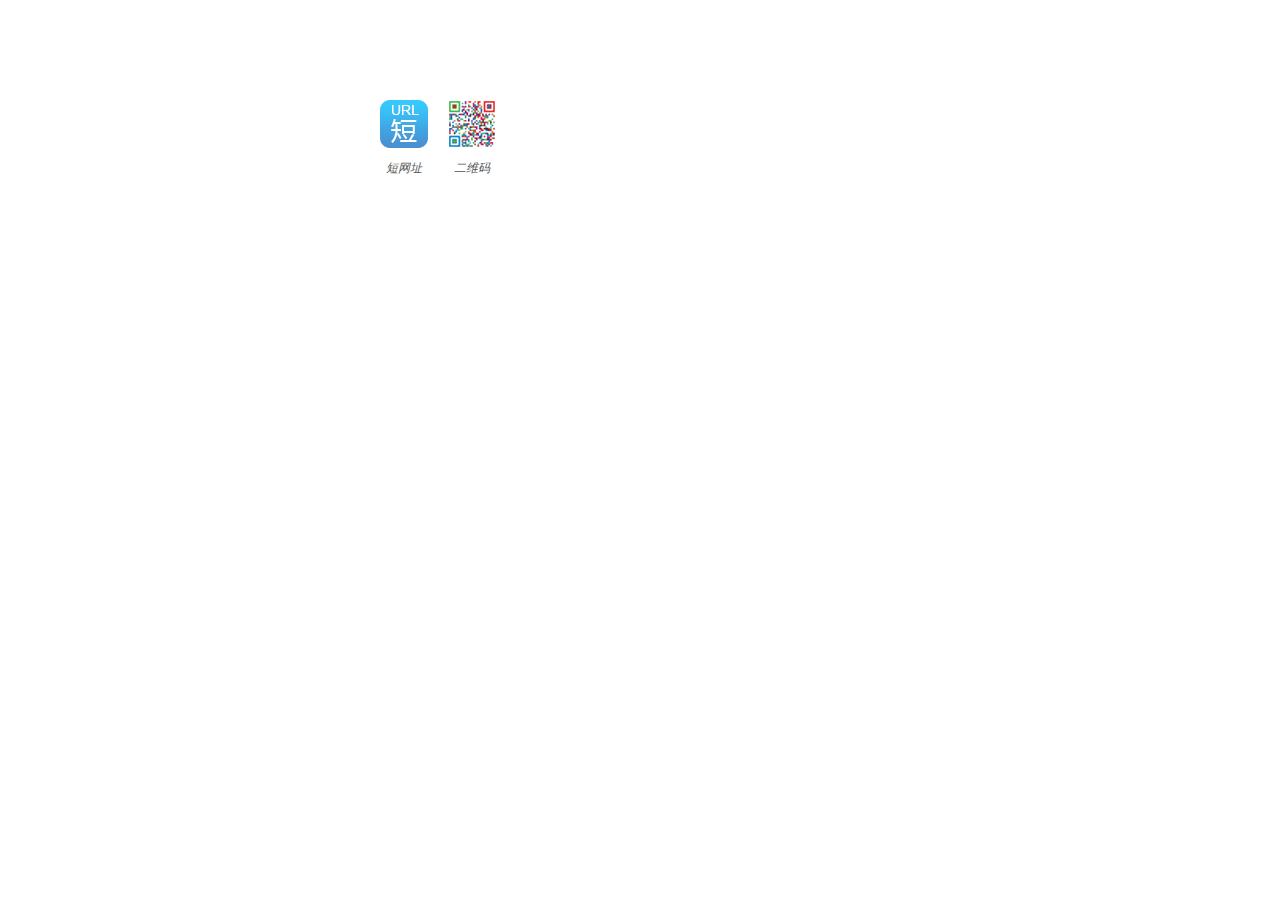
<file: index.html>
<!DOCTYPE html>
<html>
<head>
<title>小工具</title>
<meta http-equiv="content-type" content="text/html;charset=utf-8" />
<meta name="viewport" content="width=device-width, initial-scale=1.0, minimum-scale=1.0" />
<meta http-equiv="X-UA-Compatible" content="IE=EmulateIE7" />
<meta name="description" content="小工具,二维码,二维码api,短网址,短网址生成,短网址api" />
<link href="http://sae.sina.com.cn/static/css/bootstrap.css" rel="stylesheet" />
<link href="static/style.css" rel="stylesheet" />
<base target="_blank" />
</head>

<body>
<ul class="tabCont">
	<li>
		<a href="/durl/" title="短网址">
			<img src="static/durl.gif" />
			<cite>短网址</cite>
		</a>
	</li>
	<li>
		<a href="/chartcode/" title="二维码生成">
			<img src="static/chart.gif" />
			<cite>二维码</cite>
		</a>
	</li>
</ul>
</body>
</html>
</file>
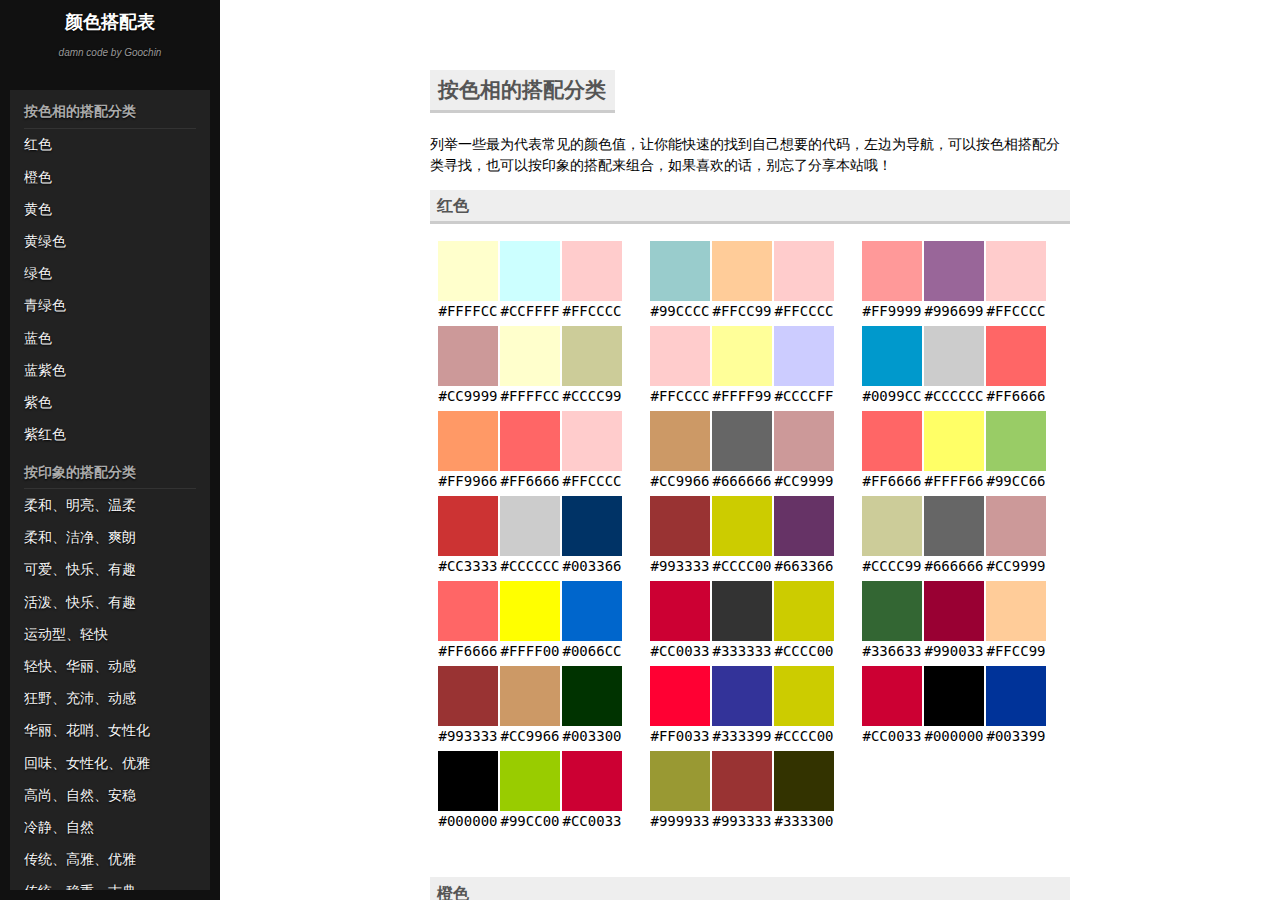
<file: color/index.html>
<!DOCTYPE html> 
<html> 
<head> 
<meta charset="UTF-8" />
<title>颜色搭配表|网页配色方案|RGB颜色查询对照表</title>
<meta name="keywords" content="颜色搭配表,网页配色方案,颜色表,rgb颜色,常用色彩搭配" />
<meta name="description" content="搭配！让颜色发挥更加强大……" />
<style>
html, body {overflow:hidden; height:100%}
body {font:14px/1.5 '\5FAE\8F6F\96C5\9ED1', Arial,Helvetica,sans-serif; -ms-overflow-style:-ms-autohiding-scrollbar}
* {margin:0; padding:0}
#wrapper {overflow:auto; overflow-x:hidden; margin-left:220px; height:100%}
#main {margin:0 auto; width:640px}
h2, h3 {margin-bottom:1em; padding:.2em .4em; border-bottom:3px solid #ccc; background:#eee; color:#555}
h2 {display:inline-block}
blockquote {margin-bottom:1em}
.section, .sub-section, .groups {clear:both}
.section {overflow:hidden; margin:5em 0}
.sub-section {overflow:hidden; margin-bottom:3em}
.group {float:left; margin:0 7px; width:198px; height:85px; _display:inline}
.group span {float:left; margin:1px; width:60px; height:60px; text-align:center}
.group i {display:block; margin-top:60px; background:#fff; font-style:normal; font-family:"Lucida Console","Lucida Sans Typewriter",Monaco,"Bitstream Vera Sans Mono",monospace}
#panel {position:absolute; top:0; bottom:0; left:0; width:220px; height:100%; background:#111; color:#fff; text-shadow:0 1px 2px #000}
#header {text-align:center}
#header h1 {margin:.5em; font-size:18px}
#header h1 span {display:block; font-size:20px}
#header address {clear:both; margin-bottom:2em; color:#999;font-size:10px;}
#header a {color:#999}
#nav {position:absolute; top:90px; right:10px; bottom:10px; left:10px; overflow:auto; background:#222; _width:195px; _height:expression(this.parentNode.clientHeight - 155+"px")}
#nav h4{margin:.4em 1em 0; padding:.4em 0; border-bottom:1px solid #333; color:#aaa}
#nav a{margin:0 .4em; display:block; padding:.4em .6em; color:#f7f7f7; text-decoration:none}
#nav a:hover {background: #F15454; color:#fff}
::-webkit-scrollbar {width:7px}
::-webkit-scrollbar-track {background:rgba(0,0,0,.1)}
::-webkit-scrollbar-thumb {background:rgba(0,0,0,.3)}
#nav::-webkit-scrollbar-track {background:rgba(255,255,255,.1)}
#nav::-webkit-scrollbar-thumb {background:rgba(255,255,255,.3)}
</style>
</head>
<body>
<div id="panel">
	<div id="header">
		<h1>颜色搭配表</h1>
		<address>damn code by Goochin</address>
	</div>
	<div id="nav">加载中...</div>
</div>
<div id="wrapper">
<div id="main">
	<h2>按色相的搭配分类</h2>
	<blockquote>列举一些最为代表常见的颜色值，让你能快速的找到自己想要的代码，左边为导航，可以按色相搭配分类寻找，也可以按印象的搭配来组合，如果喜欢的话，别忘了分享本站哦！</blockquote>
	<h2>按印象的搭配分类</h2>
	<blockquote>颜色的搭配在很多人眼中往往觉得很复杂，其实网页颜色的搭配取决于各人的想法，经历，和见解，演示能反应人的喜怒哀乐，也能同时赋予浏览器同样的情感，给人能第一眼带来什么感觉，是每个设计师搭配颜色前的思路…… 世间颜色千变万化，搭配起来的视觉感受也千变万化，能不能抓住浏览用户的第一眼球，就看你的了……</blockquote>
	<noscript><h1>你的浏览器不支持 JavaScript，请启用 JavaScript 后访问。</h1></noscript>
<script>
var COLORTABLE = {
	hue: {
		title: "按色相的搭配分类",
		intro: "列举一些最为代表常见的颜色值，让你能快速的找到自己想要的代码，左边为导航，可以按色相搭配分类寻找，也可以按印象的搭配来组合，如果喜欢的话，别忘了分享本站哦！",
		table: [{
			name: "红色",
			desc: "",
			colors: [["#FFFFCC","#CCFFFF","#FFCCCC"],["#99CCCC","#FFCC99","#FFCCCC"],["#FF9999","#996699","#FFCCCC"],["#CC9999","#FFFFCC","#CCCC99"],["#FFCCCC","#FFFF99","#CCCCFF"],["#0099CC","#CCCCCC","#FF6666"],["#FF9966","#FF6666","#FFCCCC"],["#CC9966","#666666","#CC9999"],["#FF6666","#FFFF66","#99CC66"],["#CC3333","#CCCCCC","#003366"],["#993333","#CCCC00","#663366"],["#CCCC99","#666666","#CC9999"],["#FF6666","#FFFF00","#0066CC"],["#CC0033","#333333","#CCCC00"],["#336633","#990033","#FFCC99"],["#993333","#CC9966","#003300"],["#FF0033","#333399","#CCCC00"],["#CC0033","#000000","#003399"],["#000000","#99CC00","#CC0033"],["#999933","#993333","#333300"]]
		}, {
			name: "橙色",
			desc: "",
			colors: [["#FFCC99","#FFFF99","#99CC99"],["#FFCC99","#CCFF99","#CCCCCC"],["#FFCC99","#FFFFCC","#99CCFF"],["#FF9966","#FFFFCC","#99CC99"],["#FF9900","#FFFFCC","#336699"],["#CCCC33","#FFFF99","#CC9933"],["#996600","#FFCC33","#FFFFCC"],["#FFFFCC","#CC9933","#336666"],["#FF9900","#FFFF00","#0099CC"],["#99CC33","#FF9900","#FFCC00"],["#FF9933","#99CC33","#CC6699"],["#FF9933","#FFFF00","#3366CC"],["#FF9933","#FFFFCC","#009966"],["#FF6600","#FFFF66","#009966"],["#990033","#CCFF66","#FF9900"],["#FF9966","#996600","#CCCC00"],["#CC6600","#999999","#CCCC33"],["#CC6600","#CCCC33","#336699"],["#000000","#FF9933","#999966"],["#663300","#FF9933","#FFFF66"]]
		}, {
			name: "黄色",
			desc: "",
			colors: [["#FFFFCC","#CCFFFF","#FFCCCC"],["#FFFF00","#FFFFFF","#CCCC00"],["#99CCFF","#FFCC33","#FFFFCC"],["#FFFF33","#99CCFF","#CCCCCC"],["#FFFF00","#FFFFFF","#9933FF"],["#99CCFF","#FFCC33","#FFFF33"],["#FFCC00","#66CC00","#FFFF99"],["#FF9900","#FFFF00","#0099CC"],["#FFCC00","#0000CC","#FFFF99"],["#CC9999","#FFFFCC","#6666CC"],["#999933","#FFFFCC","#CC99CC"],["#CCCC00","#666600","#FFFF66"],["#FF9966","#FFFFCC","#99CC99"],["#FFCC33","#FFFFCC","#999966"],["#FFCC99","#FF6666","#FFFF66"],["#FFCC99","#999966","#FFFF00"],["#FFFF99","#99CC99","#666600"],["#999966","#FFFF99","#333333"],["#006633","#333300","#CCCC99"],["#006633","#663300","#CCCC66"]]
		}, {
			name: "黄绿色",
			desc: "",
			colors: [["#33CC33","#6666CC","#FFFFFF"],["#CCCC33","#FFFFFF","#CCFFCC"],["#FFCC99","#CCFF99","#CCCCCC"],["#CCCC00","#999966","#FFFFCC"],["#CCCC33","#FFFFFF","#336699"],["#CCCC33","#999999","#CCFFFF"],["#00CC00","#0066CC","#99CCCC"],["#99CC33","#FF9900","#FFCC00"],["#99CC33","#CCCCFF","#663300"],["#CCCC33","#993399","#000000"],["#CC6600","#999999","#CCCC33"],["#CC9933","#FFFF99","#99CC99"],["#669933","#CCCC33","#663300"],["#99CC33","#CCCCCC","#000000"],["#CC6600","#CCCC33","#336699"],["#666600","#CCCC66","#CCFFCC"],["#333366","#99CC33","#336699"],["#666666","#99CC33","#003366"],["#003333","#99CC33","#999999"],["#996633","#FFFF99","#99CC66"]]
		}, {
			name: "绿色",
			desc: "",
			colors: [["#009966","#FFFFFF","#FFFF00"],["#339933","#FFFFFF","#9933CC"],["#339933","#FFFFFF","#000000"],["#339933","#99CC00","#FFFFCC"],["#FFFFCC","#CCCC66","#336666"],["#99CC33","#FFFF66","#336600"],["#339933","#CC9900","#666666"],["#339966","#CCCCCC","#003366"],["#669933","#CCCCCC","#000000"],["#339933","#CCCCCC","#6699CC"],["#006633","#CCCC33","#CC9933"],["#339933","#666633","#CCCC66"],["#339933","#FFCC33","#336699"],["#006633","#669933","#99CC99"],["#336666","#996633","#CCCC33"],["#003300","#669933","#CCCC99"],["#006633","#990033","#FF9900"],["#006633","#333300","#CCCC99"],["#006633","#663300","#CCCC66"],["#993333","#CC9966","#003300"]]
		}, {
			name: "青绿色",
			desc: "",
			colors: [["#CCFF99","#FFFFFF","#66CCCC"],["#339999","#FFFFFF","#99CCFF"],["#66CC99","#FFFFFF","#666699"],["#009999","#66CCCC","#CCFFFF"],["#66CCCC","#CCFF66","#FF99CC"],["#339999","#FFFF00","#336699"],["#CC9933","#339999","#FFCC33"],["#FFCC00","#009999","#CC3333"],["#669999","#CCCCCC","#CC99CC"],["#339999","#CCCCCC","#000000"],["#339999","#666699","#CCCCCC"],["#003333","#99CC99","#FFFFCC"],["#669999","#CCFFCC","#996699"],["#996699","#CCCC99","#669999"],["#999966","#CCCC99","#339999"],["#336666","#669999","#CCCC99"],["#999999","#003366","#669999"],["#663333","#339999","#CCCC66"],["#333333","#339999","#CCFFCC"],["#336666","#3399CC","#666666"]]
		}, {
			name: "蓝色",
			desc: "",
			colors: [["#FFFFCC","#CCFFFF","#FFCCCC"],["#99CCCC","#FFFFFF","#3399CC"],["#CCFFCC","#99CCCC","#FFFFCC"],["#CCCCFF","#FFFFFF","#99CCFF"],["#FFCC99","#FFFFCC","#99CCFF"],["#336699","#FFFFFF","#99CCCC"],["#99CCCC","#FFFFFF","#CCFF99"],["#CCCCFF","#FFFFCC","#CCFFFF"],["#99CCCC","#FFFFFF","#336699"],["#99CCFF","#CCFFFF","#6699CC"],["#99CC33","#FFFFFF","#3399CC"],["#0099CC","#FFFFCC","#666699"],["#CCCCCC","#003366","#99CCFF"],["#0099CC","#FFFFFF","#666666"],["#CCCCCC","#6699CC","#666666"],["#336699","#CCCC99","#003366"],["#3399CC","#003366","#CCCCCC"],["#6699CC","#006699","#000000"],["#003366","#CCCCCC","#006699"],["#999933","#336699","#333333"]]
		}, {
			name: "蓝紫色",
			desc: "",
			colors: [["#CCFFFF","#FFFFFF","#CCCCFF"],["#CCCCCC","#FFFFFF","#666699"],["#99CCFF","#FFFFFF","#333399"],["#6666CC","#FFFFFF","#FF9999"],["#9999FF","#FFCC33","#FFFFCC"],["#0099CC","#FFFFCC","#666699"],["#0000FF","#6699FF","#CCFFFF"],["#6666FF","#66CCFF","#CCFF66"],["#669999","#FFFFCC","#6666CC"],["#9999CC","#FF9999","#666699"],["#003399","#FFCCCC","#6699CC"],["#CC6666","#333399","#CCCC00"],["#000066","#6666FF","#CCCCCC"],["#003399","#CCFF99","#333333"],["#333366","#CC0033","#CCCCCC"],["#336699","#CCCC66","#333300"],["#003399","#FFFF99","#000000"],["#990066","#CCCC33","#003399"],["#CC3333","#000000","#003399"],["#333366","#999966","#333333"]]
		}, {
			name: "紫色",
			desc: "",
			colors: [["#FFFFCC","#FFFF99","#CCCCFF"],["#9999CC","#99CC99","#FFFFFF"],["#FFCCCC","#CCCCFF","#CCCC99"],["#9999CC","#FFFFCC","#FFCCCC"],["#FFCCCC","#FF99CC","#CCCCFF"],["#660066","#FFFFFF","#663333"],["#CCCC99","#333333","#9966CC"],["#CCCC00","#FF9966","#663399"],["#996699","#FFCCCC","#CC99CC"],["#996666","#CC99CC","#FFCCCC"],["#FFCC99","#FF9933","#663366"],["#333399","#CCCCFF","#CC99CC"],["#663366","#CCCCCC","#CC99CC"],["#996699","#9999CC","#CCCCFF"],["#CC9966","#999999","#663366"],["#330033","#666666","#669999"],["#CCCCCC","#999999","#663366"],["#FF33CC","#CCCC99","#663366"],["#663366","#999999","#CCCCFF"],["#999966","#993333","#330033"]]
		}, {
			name: "紫红色",
			desc: "",
			colors: [["#FFCCCC","#FFFFFF","#99CC00"],["#FF99CC","#FFFFFF","#993366"],["#66CC99","#FFFFFF","#CC6699"],["#CC9999","#FFCCCC","#CC99CC"],["#FFCCCC","#FFFF99","#CCCCFF"],["#FFFF99","#993399","#FF99CC"],["#66CCCC","#CCFF66","#FF99CC"],["#FF99CC","#003399","#CCCC00"],["#FFCCCC","#FF99CC","#CCCCFF"],["#FF9999","#FFCCCC","#FF99CC"],["#669966","#CC6699","#FFCCFF"],["#CCCCCC","#CC99CC","#CC3399"],["#CC3399","#FFCC99","#FF6666"],["#FF3399","#CCCC99","#663366"],["#663366","#FFFFCC","#FFCCCC"],["#663366","#CCCCCC","#CC99CC"],["#990066","#FFCC00","#CC0033"],["#990066","#CCCCCC","#006699"],["#999900","#990033","#000000"],["#990066","#000000","#009966"]]
		}]
	},
	character: {
		title: "按印象的搭配分类",
		intro: "颜色的搭配在很多人眼中往往觉得很复杂，其实网页颜色的搭配取决于各人的想法，经历，和见解，演示能反应人的喜怒哀乐，也能同时赋予浏览器同样的情感，给人能第一眼带来什么感觉，是每个设计师搭配颜色前的思路…… 世间颜色千变万化，搭配起来的视觉感受也千变万化，能不能抓住浏览用户的第一眼球，就看你的了……",
		table: [{
			name : "柔和、明亮、温柔 ",
			desc : "亮度高的色彩搭配在一起就会得到柔和、明亮、温和的感觉。为了避免刺眼，设计师一般会用低亮度的前景色调和，同时色彩在色环之间的距离也有助于避免沉闷。",
			colors : [["#FFFFCC", "#CCFFFF", "#FFCCCC"], ["#FFCCCC", "#FFFF99", "#CCCCFF"], ["#FF9966", "#FF6666", "#FFCCCC"], ["#FFCC99", "#CCFF99", "#CCCCCC"], ["#FFCCCC", "#CCCCFF", "#CCFFCC"], ["#CCFFFF", "#CCCCCC", "#CCFF99"], ["#FFCCCC", "#FFFFFF", "#99CC99"], ["#99CCCC", "#FFCC99", "#FFCCCC"], ["#CCCCFF", "#FFCCCC", "#CCFFFF"], ["#FFCC99", "#FFFFCC", "#99CCCC"]]
		}, {
			name : "柔和、洁净、爽朗 ",
			desc : "对于柔和、清洁、爽朗的印象，色环中蓝到绿相邻的颜色应该是最适合的。并且亮度偏高。可以看到，几乎每个组合都有白色参与。当然在实际设计时，可以用蓝绿相反色相的高亮度有彩色代替白色。",
			colors : [["#CCFF99", "#FFFFFF", "#99CCFF"], ["#99CCCC", "#FFFFFF", "#CCFF99"], ["#CCFFCC", "#FFFFFF", "#66CCCC"], ["#CCCCFF", "#FFFFFF", "#99CCCC"], ["#CCFFCC", "#99CCCC", "#FFFFCC"], ["#CCFFFF", "#FFFFFF", "#CCCCFF"], ["#CCFFFF", "#FFFFFF", "#99CCFF"], ["#66CCFF", "#FFFFFF", "#CCFFFF"], ["#6699CC", "#FFFFFF", "#99CCFF"], ["#CCCCFF", "#FFFFFF", "#99CCFF"]]
		}, {
			name : "可爱、快乐、有趣 ",
			desc : "可爱、快乐、有趣印象中的色彩搭配特点是，色相分布均匀，冷暖搭配，饱和度高，色彩分辨度高。",
			colors : [["#66CCCC", "#CCFF66", "#FF99CC"], ["#FF9999", "#FFFFFF", "#FFCC99"], ["#FF6666", "#FFFF66", "#99CC66"], ["#666699", "#FFFFFF", "#FF9999"], ["#99CC33", "#FF9900", "#FFCC00"], ["#FF0033", "#FFFFFF", "#FF9966"], ["#FF9900", "#CCFF00", "#CC3399"], ["#99CC33", "#FFFFFF", "#FF6600"], ["#993366", "#CCCC33", "#666633"], ["#66CCCC", "#FFFFFF", "#666699"]]
		}, {
			name : "活泼、快乐、有趣 ",
			desc : "活泼、快乐、有趣相对前一种印象，色彩选择更加广泛，?最重要的变化是将纯白色用低饱和有彩色或者灰色取代。",
			colors : [["#CC9999", "#FFFF99", "#666699"], ["#FF9900", "#FFFF00", "#0099CC"], ["#CCCC99", "#CC3399", "#99CC00"], ["#FF6666", "#FFFF00", "#3399CC"], ["#CC6600", "#999999", "#CCCC33"], ["#FF9933", "#FFFFCC", "#009933"], ["#0099CC", "#CCCCCC", "#FF6666"], ["#FF6600", "#FFFF66", "#009966"], ["#CC6633", "#FFCC99", "#CC6600"], ["#CC0066", "#009999", "#FFCC33"]]
		}, {
			name : "运动型、轻快 ",
			desc : "运动的色彩要强化激烈、刺激的感受，同时还要体现健康、快乐、阳光。因此饱和度较高、亮度偏低的色彩在这类印象中经常登场。",
			colors : [["#FF6666", "#FFFF00", "#006699"], ["#FF9966", "#FFFFFF", "#0066CC"], ["#339933", "#FFCC33", "#336699"], ["#FF9900", "#FFFFCC", "#336699"], ["#CC6600", "#CCCC44", "#336699"], ["#99CC33", "#FFFFFF", "#0099CC"], ["#99CC33", "#FF6666", "#336699"], ["#336699", "#FFFFFF", "#99CCCC"], ["#FF0033", "#333399", "#CCCC00"], ["#33CC99", "#FFFF00", "#336699"]]
		}, {
			name : "轻快、华丽、动感 ",
			desc : "华丽的印象要求页面充斥有彩色，并且饱和度偏高，而亮度适当减弱则能强化这种印象。",
			colors : [["#990066", "#FFCC00", "#CC0033"], ["#FFCC33", "#333399", "#FF0033"], ["#666699", "#FFFF00", "#FF0033"], ["#FF0033", "#006699", "#FFFF33"], ["#FFCC00", "#009999", "#CC3366"], ["#FF0033", "#CCCC00", "#006699"], ["#CCCC00", "#FF9933", "#663399"], ["#FF9933", "#FFFF00", "#336699"], ["#CC3333", "#FFCCCC", "#99CC00"], ["#003399", "#FFFF00", "#FF6600"]]
		}, {
			name : "狂野、充沛、动感 ",
			desc : "狂野的印象空间中少不了低亮度的色彩，甚至可以用适当的黑色搭配。其他有彩色的饱和度高，对比强烈。",
			colors : [["#990066", "#FFFF00", "#003399"], ["#CC0033", "#000000", "#003399"], ["#003399", "#FFFF00", "#F00000"], ["#CC3333", "#CCCCCC", "#003366"], ["#CC0033", "#333333", "#CCCC00"], ["#000000", "#99CC00", "#CC0033"], ["#FF0033", "#333333", "#FF9900"], ["#990066", "#000000", "#009966"], ["#666666", "#FF6600", "#333333"], ["#993333", "#CCCC00", "#663366"]]
		}, {
			name : "华丽、花哨、女性化 ",
			desc : "女性化的页面中紫色和品红是主角、粉红、绿色也是常用色相。一般它们之间要进行高饱和的搭配。",
			colors : [["#FFFF99", "#993399", "#FF99CC"], ["#FF6666", "#FFFFFF", "#339999"], ["#FF99CC", "#003399", "#CCFF00"], ["#66CC99", "#FFFFFF", "#CC6699"], ["#CC3399", "#FFCC99", "#FF6666"], ["#FFCCCC", "#FFFFFF", "#993366"], ["#CC6699", "#FFFF00", "#666699"], ["#CC6699", "#99CC66", "#663366"], ["#FF33CC", "#CCCC99", "#663366"], ["#CC3399", "#FFCC99", "#FF6666"]]
		}, {
			name : "回味、女性化、优雅 ",
			desc : "优雅的感觉很奇特，色彩的饱和度一般要降下来。一般以蓝、红之间的相邻，调节亮度和饱和度进行搭配。",
			colors : [["#CCCCCC", "#CC99CC", "#CC3399"], ["#FFCCCC", "#FF99CC", "#CCCCFF"], ["#CC3399", "#9933CC", "#CC99CC"], ["#9999CC", "#FFFFCC", "#FFCCCC"], ["#663366", "#CCCCCC", "#CC99CC"], ["#FF9999", "#FFCCCC", "#FF99CC"], ["#996666", "#CC99CC", "#FFCCCC"], ["#CC9999", "#CCCCCC", "#FFCCCC"], ["#FF9999", "#996699", "#FFCCCC"], ["#996699", "#FFCCCC", "#CC99CC"]]
		}, {
			name : "高尚、自然、安稳 ",
			desc : "高尚一般要用低亮度的黄绿色，色彩亮度降下去，注意色彩的平衡，页面就会显得安稳。",
			colors : [["#CCCC33", "#FFFF99", "#CC9933"], ["#CC9966", "#CCCC66", "#669999"], ["#FF9966", "#996600", "#CCCC00"], ["#CCCC66", "#660033", "#CC6600"], ["#CCCC00", "#666600", "#CCCCFF"], ["#CC9933", "#009999", "#FFCC33"], ["#999966", "#CCCC99", "#339999"], ["#99CC99", "#669933", "#336633"], ["#666633", "#999933", "#CC9966"], ["#660000", "#CC9900", "#CCCC99"]]
		}, {
			name : "冷静、自然 ",
			desc : "绿色是冷静、自然印象的主角，但是绿色作为页面的主要色彩，容易陷入过于消极的感觉传达，因此应该特别重视图案的设计。",
			colors : [["#FFFF99", "#99CC99", "#666600"], ["#996633", "#FFFF99", "#99CC66"], ["#006600", "#66CC66", "#CCFF99"], ["#666600", "#CCCC66", "#CCFFCC"], ["#669933", "#CCCC33", "#663300"], ["#666633", "#999933", "#CC9966"], ["#003300", "#669933", "#CCCC99"], ["#006633", "#663300", "#CCCC66"], ["#666600", "#FFFFCC", "#999999"], ["#006633", "#333300", "#CCCC99"]]
		}, {
			name : "传统、高雅、优雅 ",
			desc : "传统的内容一般要降低色彩的饱和度，特别是棕色很适合。前面介绍紫色也是高雅和优雅印象的常用色相。",
			colors : [["#999933", "#FFFFCC", "#CC99CC"], ["#CC9966", "#666666", "#CC9999"], ["#CCCC99", "#333333", "#9966CC"], ["#CCCC99", "#666666", "#CC9999"], ["#996699", "#CCCC99", "#669999"], ["#CC9966", "#999999", "#666666"], ["#339966", "#CCCCCC", "#996699"], ["#663366", "#999999", "#CCCCFF"], ["#996699", "#9999CC", "#CCCCFF"], ["#CCCC99", "#999999", "#663300"]]
		}, {
			name : "传统、稳重、古典 ",
			desc : "传统、稳重、古典都是保守的印象，色彩的选择上应该尽量用低亮度的暖色，这种搭配符合成熟的审美。",
			colors : [["#6699CC", "#663366", "#CCCC99"], ["#990033", "#CCFF66", "#FF9900"], ["#666699", "#660033", "#99CC99"], ["#663300", "#FF9933", "#FFFF66"], ["#990033", "#006633", "#CCCC00"], ["#660033", "#999933", "#660099"], ["#993366", "#CCCC33", "#666633"], ["#996600", "#CCCC66", "#666600"], ["#009933", "#CC9900", "#666666"], ["#666633", "#CCCC33", "#CC3366"]]
		}, {
			name : "忠厚、稳重、有品位 ",
			desc : "亮度、饱和度偏低的色彩会给人忠厚、稳重的感觉。这样的搭配为了避免色彩过于保守，使页面僵化、消极，应当注重冷暖结合和明暗对比。",
			colors : [["#FFFFCC", "#CC9933", "#336666"], ["#336666", "#996633", "#CCCC33"], ["#336633", "#990033", "#FFCC99"], ["#333366", "#669999", "#996600"], ["#993333", "#CC9966", "#003300"], ["#336633", "#CCCC99", "#333366"], ["#663300", "#999933", "#333333"], ["#663366", "#666666", "#333366"], ["#999900", "#990033", "#CC99CC"], ["#333366", "#990033", "#CCCCCC"]]
		}, {
			name : "简单、洁净、进步 ",
			desc : "简单、洁净的色彩在色相上可以用蓝、绿表现，并大面积留白。而进步的印象可以多用蓝色，搭配低饱和甚至灰色。",
			colors : [["#CCCCCC", "#FFFFFF", "#666699"], ["#CCFF66", "#FFFFFF", "#003366"], ["#99CCFF", "#FFFFFF", "#336699"], ["#CCCC33", "#FFFFFF", "#336699"], ["#0099FF", "#FFFFCC", "#666699"], ["#99CC33", "#CCCCCC", "#000000"], ["#CCCCCC", "#003366", "#99CCFF"], ["#0099CC", "#CCFF66", "#666666"], ["#3399CC", "#003366", "#CCCCCC"], ["#ABCDEF", "#ABCDEF", "#ABCDEF"]]
		}, {
			name : "简单、时尚、高雅 ",
			desc : "灰色是最为平衡的色彩，并且是塑料金属质感的主要色彩之一，因而要表达高雅、时尚，可以适当使用，甚至大面积使用。但是要注重图案和质感的构造。",
			colors : [["#99CCFF", "#FFFF66", "#666666"], ["#336666", "#FFFFFF", "#999999"], ["#0099CC", "#FFFFFF", "#666666"], ["#999999", "#CCCCCC", "#336666"], ["#CCCCCC", "#999999", "#663366"], ["#666666", "#CCCCCC", "#6699CC"], ["#999999", "#FFFFFF", "#333366"], ["#669999", "#CCCCCC", "#666666"], ["#999999", "#CCCCCC", "#333333"], ["#ABCDEF", "#ABCDEF", "#ABCDEF"]]
		}, {
			name : "简单、进步、时尚 ",
			desc : "表现进步的色彩主要以蓝色为主，搭配灰色。而色彩的明度统一、色相相邻，在色彩上会显得简洁。",
			colors : [["#333366", "#99CC33", "#336699"], ["#999999", "#003366", "#669999"], ["#003399", "#CCFF99", "#333333"], ["#999933", "#336699", "#333333"], ["#666666", "#99CC33", "#003366"], ["#999999", "#336699", "#333333"], ["#3366CC", "#CCCC66", "#333300"], ["#6699CC", "#006699", "#000000"], ["#003366", "#CCCCCC", "#006699"], ["#000000", "#999999", "#003366"]]
		}]
	}
};

!function(e,n){
	var a = "", i = "";
	for(var o in COLORTABLE){
		t = COLORTABLE[o]
		i += "<div class='section by"+o+"'>",
		i += "<h2>"+t.title+"</h2>",
		i += "<blockquote>"+t.intro+"</blockquote>",
		a += "<h4>"+t.title+"</h4>",
		a += "<div>";
		for(var s=0,l=t.table.length;l>s;s++){
			var r = t.table[s];
				i += "<div class='sub-section' id='"+o+"_"+s+"'>",
				i += "<h3>"+r.name+"</h3>",
				i += "<blockquote>"+(t.desc||"")+"</blockquote>",
				i += "<div class='groups'>",
				a += "<a href='#"+o+"_"+s+"'>"+r.name+"</a>";
			for(var c=0,d=r.colors.length;d>c;c++){
				var v = r.colors[c];
					i += "<div class='group'><span style='background:"+v[0]+"'><i>"+v[0]+"</i></span><span style='background:"+v[1]+"'><i>"+v[1]+"</i></span><span style='background:"+v[2]+"'><i>"+v[2]+"</i></span></div>"
			}i+="</div>",i+="</div>"
		}
		i += "</div>",a+="</div>"
	}
	e.innerHTML = i,
	n.innerHTML = a;
}(document.getElementById("main"),document.getElementById("nav"));
</script>
</div>
</div>

</body>
</html>
</file>
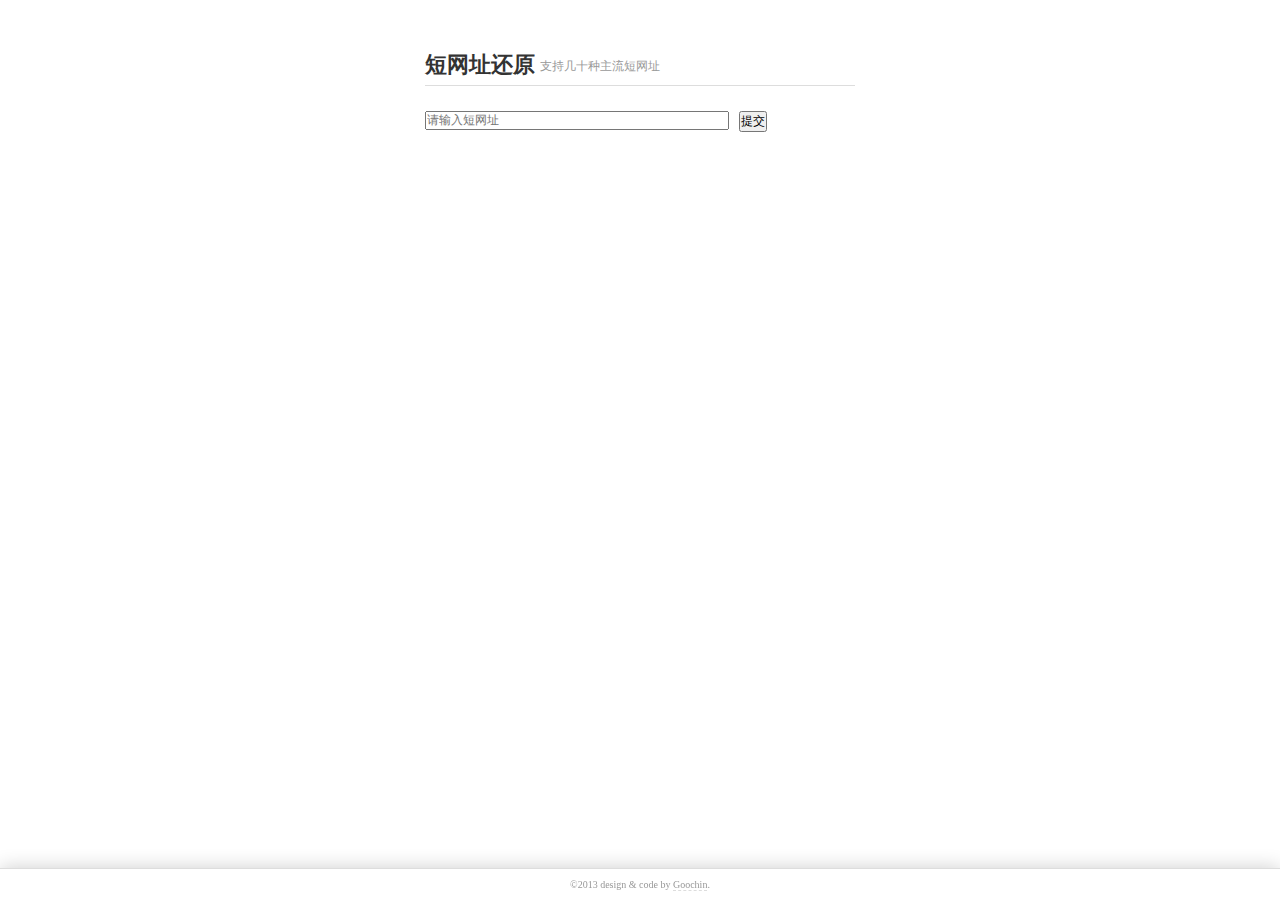
<file: eurl/index.html>
<!DOCTYPE html>
<html>
<head>
<title>短网址还原-支持几十种主流短网址</title>
<meta http-equiv="content-type" content="text/html;charset=utf-8" />
<meta name="viewport" content="width=device-width, initial-scale=1.0, minimum-scale=1.0" />
<meta http-equiv="X-UA-Compatible" content="IE=EmulateIE7" />
<meta name="description" content="短网址,短网址生成,短网址api" />
<link href="http://sae.sina.com.cn/static/css/bootstrap.css" rel="stylesheet" />
<script src="http://a.tbcdn.cn/apps/top/x/sdk.js?appkey=21489789"></script>
<link href="css/style.css" rel="stylesheet" />
</head>

<body>
<div class="formType">
	<h1 class="slogen">短网址还原<span>支持几十种主流短网址</span></h1>
	<div class="viewer clearfix">
		<input type="text" id="txt" placeholder="请输入短网址" /><button id="btn" class="btn btn-primary">提交</button>
	</div>
	<div id="show-url" class="comWrap"></div>
</div>
<div class="footer">
	<p>&copy;2013 design & code by <a href="http://weibo.com/goochin" target="_blank">Goochin</a>.</p>
</div>
<script src="http://lib.sinaapp.com/js/jquery/1.8.3/jquery.min.js"></script>
<script src="js/combo.js"></script>

<span style="display:none;">
<script type="text/javascript">
var _bdhmProtocol = (("https:" == document.location.protocol) ? " https://" : " http://");
document.write(unescape("%3Cscript src='" + _bdhmProtocol + "hm.baidu.com/h.js%3F5bbb0489a0fd197a9e3094997fb5a294' type='text/javascript'%3E%3C/script%3E"));
</script>
</span>
</body>
</html>
</file>
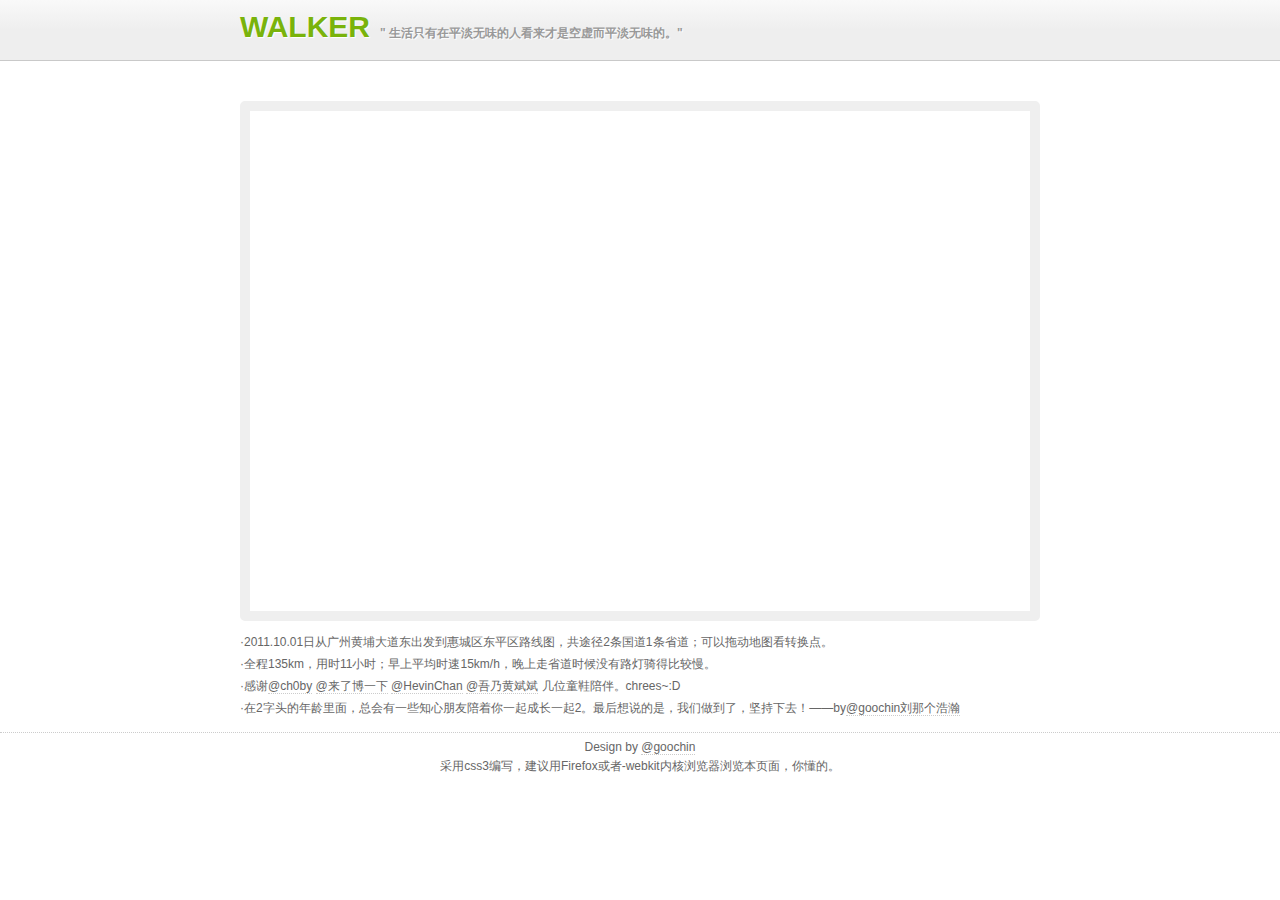
<file: fotoline/map/index.html>
<!DOCTYPE html>
<html>
<head>
<meta http-equiv="Content-Type" content="text/html; charset=utf-8" />
<title>KeepItMove</title>
<link href="../css/style.css" type="text/css" rel="stylesheet" />
<link type="image/x-icon" rel="shortcut icon" href="/favicon.png" />
</head>

<body>
<header>
 <div class="wrapper">
  <h1 class="logo"><a href="/">WALKER</a><span>"<script language="JavaScript">
<!-- Hide
var a = Math.random() + ""
var rand1 = a.charAt(5)
quotes = new Array
quotes[1] = '妈的，这次我们把吮奶的劲都使出来了'
quotes[2] = '路上有很多问题，但答案只有一个，就是一直往前走'
quotes[3] = '在那路的尽头，不妨回过头来看看自己走过的路，会发现茫然中自己烙下了很多成长的印记'
quotes[4] = '有一段10公里的绿道，看见路无尽的延伸着，总有准备崩溃的想法。'
quotes[5] = '我们一路唱着小曲，beyond和五月天，那样的开心'
quotes[6] = '他们说我们疯了，却没发现走正常的路往往不会到达想要去的目的地'
quotes[7] = '生活只有在平淡无味的人看来才是空虚而平淡无味的。'
quotes[8] = '在走的过程中，享受到了很多乐趣 '
quotes[9] = '走路是一种心情 '
quotes[10] = '沿途看到不光是风景，还有很多一幕一幕的往事'
quotes[11] = '当晚上12点到达终点的时候，是有多落寞，意味着过程已经结束了。'
quotes[12] = '累的时候，就拼命的想着终点有很多妹子在等着我们'
var quote = quotes[rand1]
//-->
</script>
<script language="JavaScript">
<!-- Hide
document.write( quote )
//-->
</script>"</span></h1>
 </div>
</header>
<div class="wrapper timeLine mapArea">
<!-- Google Public Location Badge -->
<iframe width="780" height="500" frameborder="0" scrolling="no" marginheight="0" marginwidth="0" src="http://maps.google.com/maps?saddr=%E9%BB%84%E5%9F%94%E5%A4%A7%E9%81%93%E4%B8%9C&amp;daddr=23.082545329096217,113.50904401391745+to:23.12152113766729,113.61392509192228+to:23.15860433436404,113.63924480974674+to:23.254922309102042,113.78389097750187+to:23.27729010710524,113.81320014595985+to:23.211908120152074,113.96204899996519+to:23.182380126754637,114.11664012819529+to:23.148550074080894,114.19696994125843+to:23.169200026649307,114.26672011613846+to:23.146181209526418,114.3560178950429+to:%E6%83%A0%E5%9F%8E%E5%8C%BA%E4%B8%9C%E5%B9%B3%E5%8D%8A%E5%B2%9B%E5%90%89%E4%B9%8B%E5%B2%9B%E5%AF%B9%E9%9D%A2%EF%BC%88%E4%B8%9C%E5%B9%B3%E4%B8%AD%E5%BF%83%E5%85%AC%E5%9B%AD%E6%97%81%EF%BC%89,+Huizhou,+China+(%E4%B8%89%E6%9C%B5%E5%90%91%E6%97%A5%E8%91%B5)&amp;hl=en&amp;ie=UTF8&amp;sll=23.11668,113.413496&amp;sspn=0.05581,0.090895&amp;geocode=FVSvYAEdqEXCBg%3BFTE2YAEdtALEBik3pHShbAcDNDHspgqFxt0w9A%3BFXHOYAEdZZzFBin7wBM82ggDNDH1LU-8hWAc1A%3BFUxfYQEdTP_FBilPfmAI7A4DNDHg6ju1pWg7sQ%3BFYrXYgEdUzTIBim1XP216WwDNDHq2HdHvGqM7A%3BFeouYwEd0KbIBimtepoWiGwDNDFwWarRkUqoKg%3BFYQvYgEdQezKBildq3aTeGUDNDHQ_GWRql83EA%3BFSy8YQEdIEjNBikDo14F9GIDNDEWmTAGwTayPA%3BFQY4YQEd6oHOBimHm7HH3pwENDFlMfiA8zz7IA%3BFbCIYQEdYJLPBikt4kPko5sENDFkLiHfr6A-rg%3BFcUuYQEdMu_QBilP5Oj-YJAENDENzE39FauWgg%3BFTlTYAEd3BjSBiHwIqpQqAFSPA&amp;vpsrc=6&amp;mra=dme&amp;mrsp=0&amp;sz=14&amp;via=1,2,3,4,5,6,7,8,9,10&amp;t=m&amp;ll=23.151093,114.007187&amp;spn=0.446363,0.727158&amp;output=embed"></iframe>
<p>·2011.10.01日从广州黄埔大道东出发到惠城区东平区路线图，共途径2条国道1条省道；可以拖动地图看转换点。</p>
<p>·全程135km，用时11小时；早上平均时速15km/h，晚上走省道时候没有路灯骑得比较慢。</p>
<p>·感谢<a href="http://weibo.com/teibai" target="_blank">@ch0by</a> <a href="http://weibo.com/guanzhuyezi" target="_blank">@来了博一下</a> <a href="http://weibo.com/hevinchan" target="_blank">@HevinChan</a> <a href="http://weibo.com/bb0725" target="_blank">@吾乃黄斌斌</a> 几位童鞋陪伴。chrees~:D</p>
<p>·在2字头的年龄里面，总会有一些知心朋友陪着你一起成长一起2。最后想说的是，我们做到了，坚持下去！——by<a href="http://weibo.com/goochin" target="_blank">@goochin刘那个浩瀚</a></p>
<!-- To disable location sharing, you *must* visit https://www.google.com/latitude/apps/badge and disable the Google Public Location badge. Removing this code snippet is not enough! -->
<!--<EMBED src="http://tjs.sjs.sinajs.cn/t3/miniblog/static/swf/miniblogwidget.swf" wmode="transparent" quality="high" width="800" height="800" align="L" scale="noborder" flashvars="width=800&height=800&uid=1651115055&skin=skin1"	allowScriptAccess="sameDomain" type="application/x-shockwave-flash"></EMBED>微博widget部分-->
</div>
<footer>
 <p>Design by <a href="http://weibo.com/goochin" target="_blank">@goochin</a></p>
 <p>采用css3编写，建议用Firefox或者-webkit内核浏览器浏览本页面，你懂的。</p>
</footer>
</body>
</html>
</file>
<file: fotoline/css/style.css>
﻿@charset "utf-8";
/* CSS Document */
html{-moz-background-clip:border;-moz-background-inline-policy:continuous;-moz-background-origin:padding;color:#000;overflow-x:hidden;overflow-y:scroll;background:#fff;_background-image:url(about:blank);_background-attachment:fixed;}
body,div,dl,dt,dd,ul,ol,li,h1,h2,h3,h4,h5,h6,pre,code,form,fieldset,legend,input,button,textarea,p,blockquote,th,td{margin:0;padding:0;}
body{font:12px 微软雅黑, Arial, helvetica, sans-serif;background:#fff;}
img{border:none;}ul,li{list-style:none;}
h1,h2,h3,h4,h5,h6{font-size:100%;}
input,button,textarea,select{font-weight:inherit;font-size:100%;vertical-align:middle;outline:none;}
a{color:#000;text-decoration:none;outline:none;}
a:hover{color:#000;text-decoration:underline;}
a:active{color:#c00;}a.gred{color:#adadad;}
table{border-collapse:collapse; border-spacing: 0;}
.block{width:980px;clear:both;margin:0 auto;}
.fix:after{content:"."; display:block; height:0;clear:both;visibility:hidden;}
*html .fix{height:1%;}*+html .fix{height:1%;}.mt15{margin-bottom:15px;}.pt10{padding-top:10px;}
.text-l{text-align:left;}.text-c{text-align:center;}.text-r{text-align:right;}
a.blue,*.blue,.blue a{color:#177ee7;}a.red,*.red{color:#d60303;}.clear{clear:both;}
span.green{color:#090;}
html i,html em{font-style:normal;}a.line,*.line{text-decoration:underline;}
input.txt{height:20px;width:170px;border:1px solid #bfbfbf;background:#fff;color:#4f4f4f; vertical-align:middle;}

header{height:60px;background:#eee;background:-moz-linear-gradient(top, #f9f9f9, #eee 50%);background:-webkit-gradient(linear, 0 0, 0 50%, from(#f9f9f9), to(#eee));
border-bottom:1px solid #c9c9c9;}
.wrapper{width:800px;margin:0 auto;}
h1.logo{padding-top:10px;font-family:Verdana, Geneva, sans-serif;text-shadow:1px 1px 1px #fff;}
h1.logo a{color:#79B30B;font-size:30px;}h1.logo a:first-letter{font-size:40px;}
h1.logo span{margin-left:10px;color:#999;}
.toMap{margin:20px auto;height:35px;line-height:35px;text-indent:10px;font-size:16px;color:#333;border:1px solid #ddd;border-radius:3px;background:#FEFFBB;}
.toMap a{color:#06F;text-decoration:underline;}
.timeLine{padding-top:10px;}
.timeLine p{margin-bottom:5px;color:#666;}
.timeLine p a{color:#666;border-bottom:1px dotted #ccc;}
.timeLine p a:hover{color:#06F;}
.timeLine ul{margin-bottom:15px;padding-bottom:15px;clear:both;}
.timeLine ul h3{font-family:Georgia, "Times New Roman", Times, serif;color:#666;font-size:25px;margin-bottom:10px;}
.timeLine ul h3 span{font-weight:normal;font-size:12px;color:#999;margin-left:10px;}
.timeLine ul a{display:block;float:left;margin:0 15px 20px 0;height:130px;padding:3px;border:1px solid #ccc;border-radius:5px;box-shadow:5px 5px 10px #ccc;background:#f9f9f9;position:relative;-moz-transition: all 0.2s ease-in-out 0s;-webkit-transition: all 0.2s ease-in-out 0s;z-index:5;}
	.timeLine ul a:nth-child(2){-moz-transform:rotate(-3deg);-webkit-transform:rotate(-3deg);}
	.timeLine ul a:nth-child(3){-moz-transform:rotate(2deg);-webkit-transform:rotate(2deg);}
	.timeLine ul a:nth-child(4){-moz-transform:rotate(-3deg);-webkit-transform:rotate(-3deg);}
	.timeLine ul a:nth-child(5){-moz-transform:rotate(4deg);-webkit-transform:rotate(4deg);}
	.timeLine ul a:nth-child(6){-moz-transform:rotate(-5deg);-webkit-transform:rotate(-5deg);}
	.timeLine ul a:nth-child(7){-moz-transform:rotate(2deg);-webkit-transform:rotate(2deg);}
	.timeLine ul a:nth-child(8){-moz-transform:rotate(-2deg);-webkit-transform:rotate(-2deg);}
	.timeLine ul a:nth-child(9){-moz-transform:rotate(1deg);-webkit-transform:rotate(1deg);}
	.timeLine ul a:nth-child(10){-moz-transform:rotate(-2deg);-webkit-transform:rotate(-2deg);}
	.timeLine ul a:nth-child(11){-moz-transform:rotate(4deg);-webkit-transform:rotate(4deg);}
	.timeLine ul a:nth-child(12){-moz-transform:rotate(-3deg);-webkit-transform:rotate(-3deg);}
	.timeLine ul a:nth-child(13){-moz-transform:rotate(2deg);-webkit-transform:rotate(2deg);}
	.timeLine ul a:nth-child(14){-moz-transform:rotate(-3deg);-webkit-transform:rotate(-3deg);}
	.timeLine ul a:nth-child(15){-moz-transform:rotate(4deg);-webkit-transform:rotate(4deg);}
	.timeLine ul a:hover{border:1px solid #a40000;z-index:8;-moz-transform:rotate(0deg);-webkit-transform:rotate(0deg);-webkit-transform: scale(1.7);-moz-transform: scale(1.7);transform: scale(1.7);}
	.timeLine ul a:hover span{-webkit-transform: scale(0.7);-moz-transform: scale(0.7);transform: scale(0.7);}
	.timeLine iframe{border:10px solid #efefef;border-radius:5px;margin-bottom:10px;}
.timeLine ul a img{height:130px;-moz-transition: all 0.2s ease-in-out 0s;-webkit-transition: all 0.2s ease-in-out 0s;}
	.timeLine ul a:hover img{opacity:0.8;filter:alpha(opacity=80);-moz-opacity:0.8;-khtml-opacity:0.8;opacity:0.8;}
.timeLine ul a span img{height:auto;}
.timeLine ul a:hover span img{height:auto;opacity:1;filter:alpha(opacity=100);-moz-opacity:1;-khtml-opacity:1;opacity:1;}
.timeLine ul a span{font-size:13px;line-height:19px;display:block;padding:3px 0 3px 0;border-radius:0 0 5px 5px;width:100%;background:#000;color:#fff;filter:alpha(opacity=0);-moz-opacity:0;-khtml-opacity:0;opacity:0;-moz-transition: all 0.2s ease-in-out 0s;-webkit-transition: all 0.2s ease-in-out 0s;position:absolute;bottom:0;left:0;}
.timeLine ul a:hover span{z-index:11;opacity: 0.7;filter:alpha(opacity=70);-moz-opacity:0.7;-khtml-opacity:0.7;opacity:0.7;}
.timeLine ul a i{padding:0 5px;background:#fff;border-radius:3px;border:1px solid #ccc;position:absolute;z-index:10;text-align:center;color:#666;font-family:Tahoma, Geneva, sans-serif;font-size:10px;opacity: 0.8;-moz-transition: all 0.2s ease-in-out 0s;-webkit-transition: all 0.2s ease-in-out 0s;top:10px;left:-15px;}
.timeLine ul a:hover i{opacity:1;font-size:14px;top:0;left:-50px;}
.mapArea{margin-top:30px;}
footer{clear:both;padding-top:5px;margin-top:15px;border-top:1px dotted #ccc;text-align:center;}
footer p{color:#666;font-family:Arial, Helvetica, sans-serif;line-height:19px;}
footer a{color:#666;border-bottom:1px dotted #ccc;}

.weTalk{width:780px;margin:0 auto;border:3px dashed #ddd;padding:10px;background:url(../photo/bq.png) no-repeat 760px 15px;}
.weTalk p{font-size:14px;line-height:38px;color:#333;}
.weTalk a{color:#06F;}
</file>
<file: static/style.css>
/*@import'http://1.goochin.sinaapp.com/svn/reset.css'*/
@charset "utf-8";
html{-moz-background-clip:border; -moz-background-inline-policy:continuous;-moz-background-origin:padding;color:#000;overflow-x:hidden;overflow-y:scroll;background:#fff;_background-image:url(about:blank);_background-attachment:fixed;}
body,div,dl,dt,dd,ul,ol,li,h1,h2,h3,h4,h5,h6,pre,code,form,fieldset,legend,input,button,textarea,p,blockquote,th,td{margin:0;padding:0;}
body{font:12px "\5FAE\8F6F\96C5\9ED1", Verdana, Geneva, sans-serif, "\5B8B\4F53";}
fieldset,img{border:none;}
ul,li{list-style:none;}
em,i{font-style:normal;}
h1,h2,h3,h4,h5,h6{font-size:100%;}
input,button,textarea,select{font-weight:inherit;font-size:100%;vertical-align:middle;outline:none;}
button,input,textarea{font-family:Tahoma, Geneva, "\5B8B\4F53";font-size:12px;}
button {cursor:pointer;outline:none; blr:expression(this.hideFocus=true);}
textarea {overflow:auto;}
article,aside,dialog,footer,header,section,nav,figure,menu,time,hgroup{display:block}
table{border-collapse:collapse; border-spacing: 0;}
.clearfix:after{content:"."; display:block; height:0;clear:both;visibility:hidden;}
*html .clearfix{height:1%;}
*+html .clearfix{height:1%;}
::-webkit-scrollbar-track-piece{background-color:#fff;-webkit-border-radius:10;}
::-webkit-scrollbar{width:12px;}
::-webkit-scrollbar-thumb:vertical{background-color:#ddd;-webkit-border-radius:10px;outline:2px solid #fff;outline-offset:-2px;border: 2px solid #fff;border-radius:10;}
::-webkit-scrollbar-thumb:hover{background-color:#cecece;-webkit-border-radius:10px;}/*滚动条的hover样式*/
::-webkit-scrollbar-thumb:horizontal{width:5px;background-color:#ccc;-webkit-border-radius:10px;}/*水平滚动条的样式*/
a{color:#000;text-decoration:none;outline:none;-moz-transition: all 0.2s ease-in-out 0s;-webkit-transition:all 0.2s ease-in-out 0s;}
a:hover{text-decoration:underline;}
.tl{text-align:left;}
.tc{text-align:center;}
.tr{text-align:right;}
.fl{display:inline;float:left;}
.fr{display:inline;float:right;}
.relative{position:relative;}
/* reset */

.formType{width:430px;margin:50px auto 0 auto;}
h1.slogen{font-size:22px;color:#333;margin-bottom:25px;border-bottom:1px solid #ddd;padding-bottom:5px;}
ul.tabCont{width:520px;height:520px;margin:100px auto 0 auto;}
ul.tabCont li{width:48px;display:inline;float:left;margin-right:20px;}
ul.tabCont li a{color:#555;}
ul.tabCont li a img{width:48px;height:48px;margin-bottom:5px;}
ul.tabCont li a cite{display:block;height:25px;width:48px;text-align:center;line-height:25px;}
</file>
<file: eurl/css/style.css>
/*@import'http://1.goochin.sinaapp.com/svn/reset.css'*/
@charset "utf-8";
html{-moz-background-clip:border; -moz-background-inline-policy:continuous;-moz-background-origin:padding;color:#000;overflow-x:hidden;overflow-y:scroll;background:#fff;_background-image:url(about:blank);_background-attachment:fixed;}
body,div,dl,dt,dd,ul,ol,li,h1,h2,h3,h4,h5,h6,pre,code,form,fieldset,legend,input,button,textarea,p,blockquote,th,td{margin:0;padding:0;}
body{font:12px "\5FAE\8F6F\96C5\9ED1", Verdana, Geneva, sans-serif, "\5B8B\4F53";}
fieldset,img{border:none;}
ul,li{list-style:none;}
em,i{font-style:normal;}
h1,h2,h3,h4,h5,h6{font-size:100%;}
input,button,textarea,select{font-weight:inherit;font-size:100%;vertical-align:middle;outline:none;}
button,input,textarea{font-family:Tahoma, Geneva, "\5B8B\4F53";font-size:12px;}
button {cursor:pointer;outline:none; blr:expression(this.hideFocus=true);}
textarea {overflow:auto;}
article,aside,dialog,footer,header,section,nav,figure,menu,time,hgroup{display:block}
table{border-collapse:collapse; border-spacing: 0;}
.clearfix:after{content:"."; display:block; height:0;clear:both;visibility:hidden;}
*html .clearfix{height:1%;}
*+html .clearfix{height:1%;}
::-webkit-scrollbar-track-piece{background-color:#fff;-webkit-border-radius:10;}
::-webkit-scrollbar{width:12px;}
::-webkit-scrollbar-thumb:vertical{background-color:#ddd;-webkit-border-radius:10px;outline:2px solid #fff;outline-offset:-2px;border: 2px solid #fff;border-radius:10;}
::-webkit-scrollbar-thumb:hover{background-color:#cecece;-webkit-border-radius:10px;}/*滚动条的hover样式*/
::-webkit-scrollbar-thumb:horizontal{width:5px;background-color:#ccc;-webkit-border-radius:10px;}/*水平滚动条的样式*/
a{color:#000;text-decoration:none;outline:none;-moz-transition: all 0.2s ease-in-out 0s;-webkit-transition:all 0.2s ease-in-out 0s;}
a:hover{text-decoration:underline;}
.tl{text-align:left;}
.tc{text-align:center;}
.tr{text-align:right;}
.fl{display:inline;float:left;}
.fr{display:inline;float:right;}
.relative{position:relative;}
/* reset */
.formType{width:430px;margin:50px auto 0 auto;}
h1.slogen{font-size:22px;color:#333;margin-bottom:25px;border-bottom:1px solid #ddd;padding-bottom:5px;}
h1.slogen span{display:inline-block;vertical-align:middle;font-size:12px;font-weight:normal;color:#999;margin-left:5px;}
.formType table td{vertical-align:middle;padding:5px 0;line-height:25px;color:#333;}
	input#txt{float:left;width:300px;margin-right:10px;}
.viewer{margin-bottom:20px;}
.comWrap{height:100px;background:#efefef;clear:both;display:none;position:relative;margin-bottom:10px;}
h4#url{position:relative;font-weight:bold;font-size:14px;top:40px;text-align:center;}
h4#url.red{color:red;}
h4#url a{font-weight:normal;font-size:14px;margin-left:10px;color:#2178CB;}
.url-inner{display:inline-block;max-width:86%;overflow:hidden;text-overflow:ellipsis;white-space:nowrap;vertical-align:middle;}

.loading{width:43px;height:11px;background:url(../images/loading.gif);position:absolute;left:50%;top:50%;margin:-5px 0 0 -21px;}
.footer{display:block;width:100%;text-align:center;font-family:verdana;font-size:10px;color:#999;border-top:1px solid #ddd;padding:10px 0;position:fixed;bottom:0;background:#fff;box-shadow:0 0 20px rgba(0,0,0,0.2);}
.footer a{color:#999;border-bottom:1px dashed #ddd;}
* html .footer{position:absolute;bottom:auto;top:expression(eval(document.documentElement.scrollTop+document.documentElement.clientHeight-this.offsetHeight-(parseInt(this.currentStyle.marginTop,10)||0)-(parseInt(this.currentStyle.marginBottom,10)||0)));}
.taobaoiTems a.timg{display:block;width:146px;height:146px;overflow:hidden;float:left;border:1px solid #ddd;padding:1px;}
.taobaoiTems a.timg img{width:150px;}
.taobaoiTems ul{padding-left:160px;color:#999;}
.taobaoiTems ul li{margin-bottom:10px;}
.taobaoiTems ul li em{margin-right:20px;}
.taobaoiTems ul li i{color:#333;}
.taobaoiTems ul li span{color:#000;font-size:25px;font-family:'Georgia, Verdana, Helvetica';font-weight:bold;}
.taobaoiTems ul li a{color:#0088cc;}
.taobaoiTems ul li a:hover{color:#005580;}
.taobaoiTems ul li h3{line-height:normal;}
.taobaoiTems ul li h3 a{font-size:16px;display:inline-block;width:270px;white-space:nowrap;overflow:hidden;text-overflow:ellipsis;}
#help{padding-bottom:35px;}
#help h4{font-size:14px;color:#555;margin-bottom:5px;}
#help p{margin-bottom:15px;color:#666;line-height:19px;}
#help p span{color:red;}
</file>
